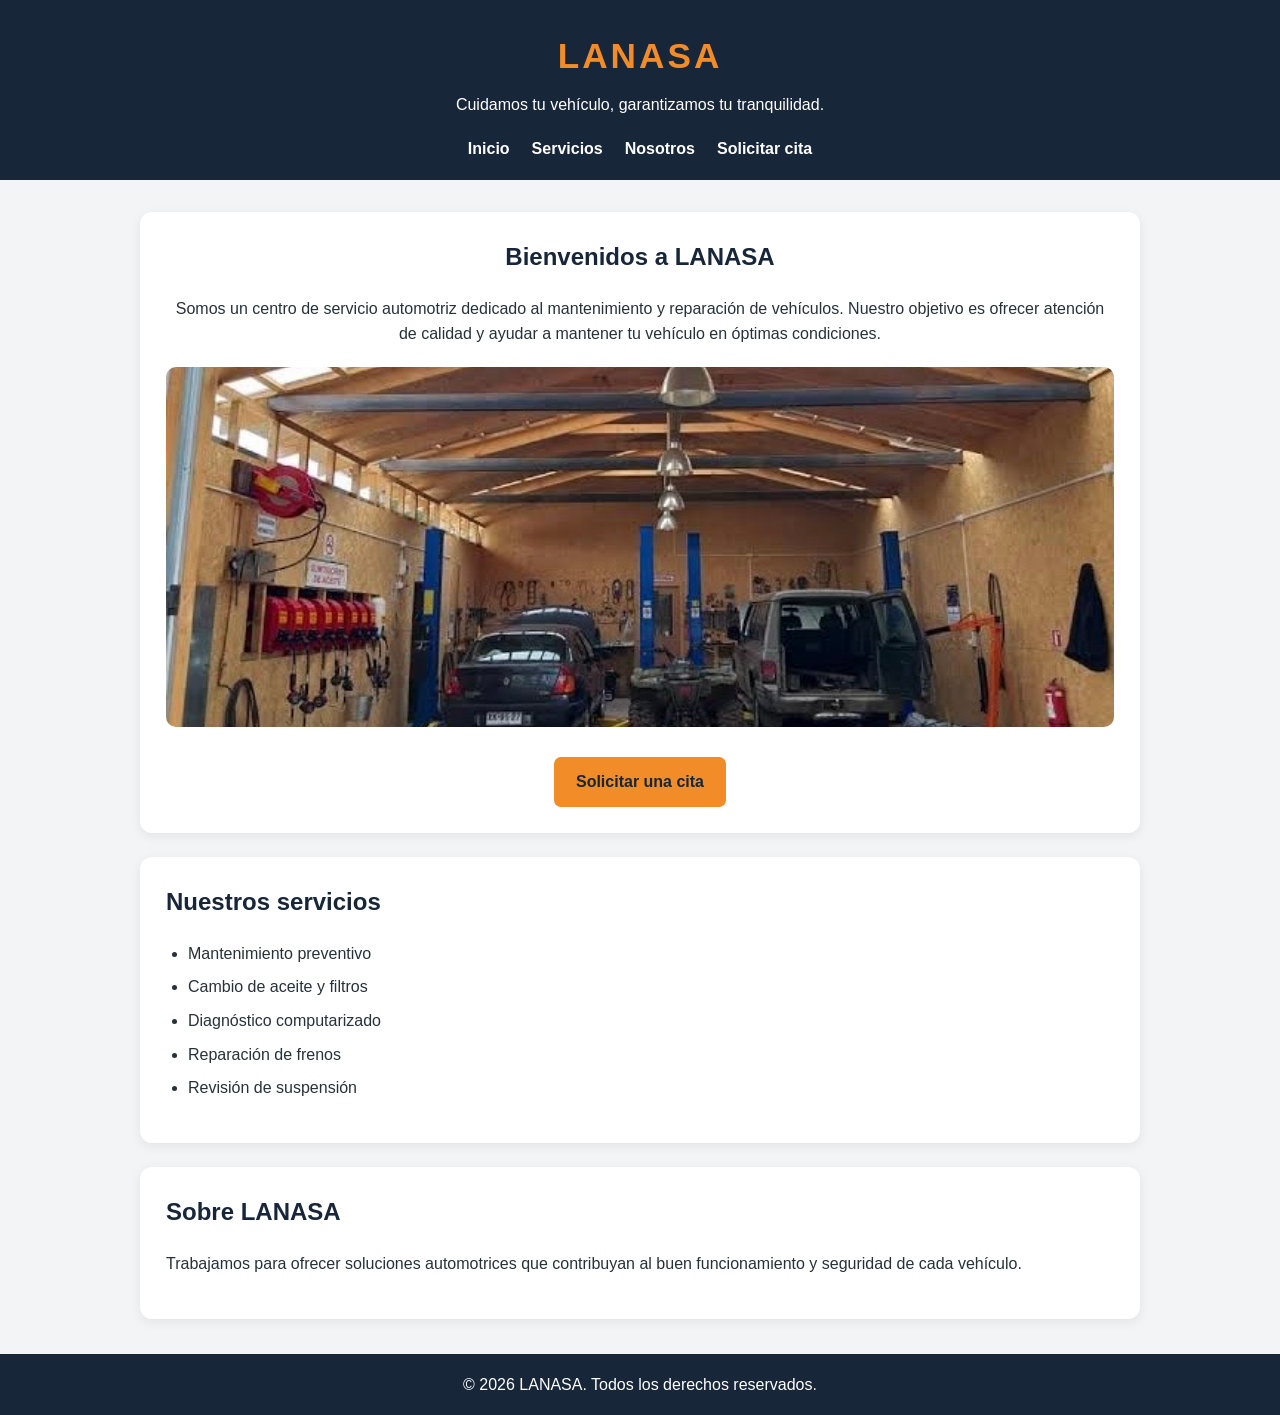
<file: index.html>
<!DOCTYPE html>
<html lang="es">
<head>
    <meta charset="UTF-8">
    <meta name="viewport" content="width=device-width, initial-scale=1.0">
    <title>LANASA | Servicio Automotriz</title>
    <link rel="stylesheet" href="estilos.css">
</head>
<body>

    <header>
        <h1>LANASA</h1>
        <p>Cuidamos tu vehículo, garantizamos tu tranquilidad.</p>

        <nav>
            <ul>
                <li><a href="index.html">Inicio</a></li>
                <li><a href="#servicios">Servicios</a></li>
                <li><a href="#nosotros">Nosotros</a></li>
                <li><a href="citas.html">Solicitar cita</a></li>
            </ul>
        </nav>
    </header>

    <main>
        <section id="inicio">
            <h2>Bienvenidos a LANASA</h2>
            <p>
                Somos un centro de servicio automotriz dedicado
                al mantenimiento y reparación de vehículos.
                Nuestro objetivo es ofrecer atención de calidad
                y ayudar a mantener tu vehículo en óptimas condiciones.
            </p>

            <img src="./img/img/img/taller.jpg"
                 alt="Área de trabajo de un taller automotriz">

            <a href="citas.html" class="boton">
                Solicitar una cita
            </a>
        </section>

        <section id="servicios">
            <h2>Nuestros servicios</h2>
            <ul>
                <li>Mantenimiento preventivo</li>
                <li>Cambio de aceite y filtros</li>
                <li>Diagnóstico computarizado</li>
                <li>Reparación de frenos</li>
                <li>Revisión de suspensión</li>
            </ul>
        </section>

        <section id="nosotros">
            <h2>Sobre LANASA</h2>
            <p>
                Trabajamos para ofrecer soluciones automotrices
                que contribuyan al buen funcionamiento y seguridad
                de cada vehículo.
            </p>
        </section>
    </main>

    <footer>
        <p>&copy; 2026 LANASA. Todos los derechos reservados.</p>
    </footer>

</body>
</html>
</file>
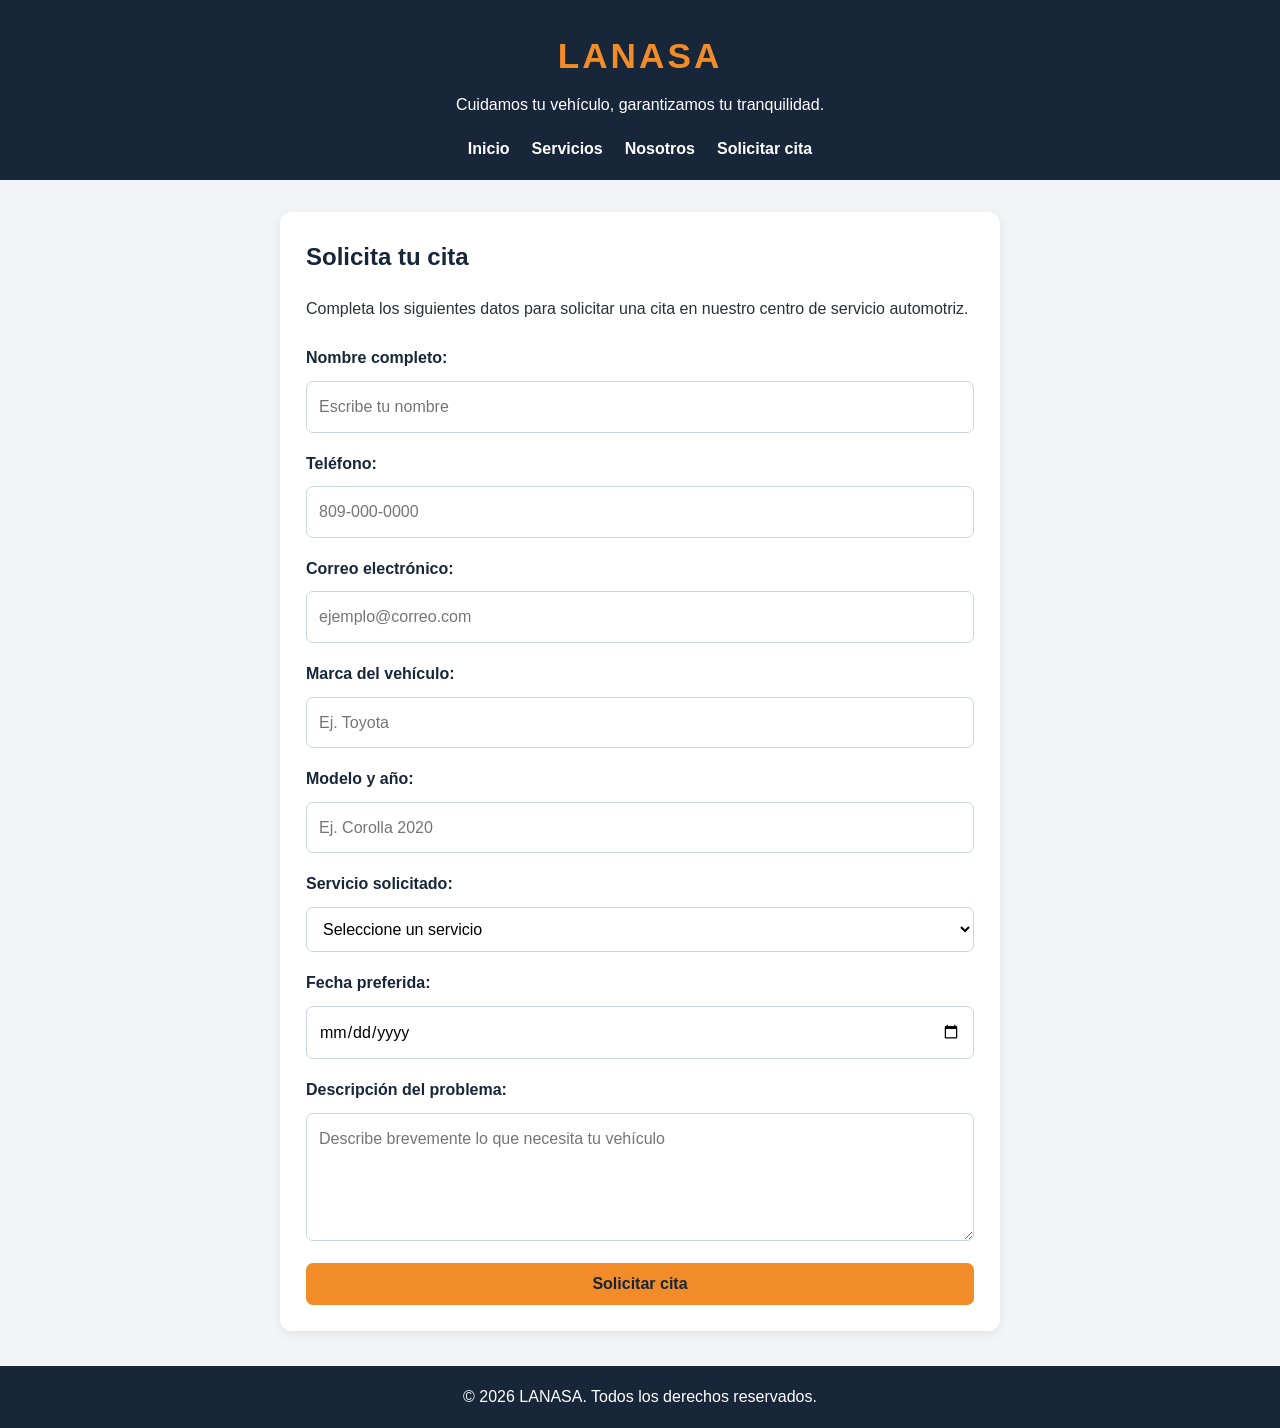
<file: citas.html>
<!DOCTYPE html>
<html lang="es">
<head>
    <meta charset="UTF-8">
    <meta name="viewport" content="width=device-width, initial-scale=1.0">
    <title>LANASA | Solicitar una cita</title>
    <link rel="stylesheet" href="estilos.css">
</head>
<body>

    <header>
        <h1>LANASA</h1>
        <p>Cuidamos tu vehículo, garantizamos tu tranquilidad.</p>

        <nav>
            <ul>
                <li><a href="index.html">Inicio</a></li>
                <li><a href="index.html#servicios">Servicios</a></li>
                <li><a href="index.html#nosotros">Nosotros</a></li>
                <li><a href="citas.html">Solicitar cita</a></li>
            </ul>
        </nav>
    </header>

    <main>
        <section id="formulario">
            <h2>Solicita tu cita</h2>
            <p>
                Completa los siguientes datos para solicitar
                una cita en nuestro centro de servicio automotriz.
            </p>

            <form>

                <label for="nombre">Nombre completo:</label>
                <input type="text" id="nombre" name="nombre"
                       placeholder="Escribe tu nombre">

                <label for="telefono">Teléfono:</label>
                <input type="tel" id="telefono" name="telefono"
                       placeholder="809-000-0000">

                <label for="correo">Correo electrónico:</label>
                <input type="email" id="correo" name="correo"
                       placeholder="ejemplo@correo.com">

                <label for="marca">Marca del vehículo:</label>
                <input type="text" id="marca" name="marca"
                       placeholder="Ej. Toyota">

                <label for="modelo">Modelo y año:</label>
                <input type="text" id="modelo" name="modelo"
                       placeholder="Ej. Corolla 2020">

                <label for="servicio">Servicio solicitado:</label>
                <select id="servicio" name="servicio">
                    <option value="">Seleccione un servicio</option>
                    <option>Mantenimiento preventivo</option>
                    <option>Cambio de aceite</option>
                    <option>Diagnóstico computarizado</option>
                    <option>Reparación de frenos</option>
                    <option>Revisión de suspensión</option>
                </select>

                <label for="fecha">Fecha preferida:</label>
                <input type="date" id="fecha" name="fecha">

                <label for="descripcion">Descripción del problema:</label>
                <textarea id="descripcion" name="descripcion"
                          rows="4"
                          placeholder="Describe brevemente lo que necesita tu vehículo"></textarea>

                <button type="button">Solicitar cita</button>

            </form>
        </section>
    </main>

    <footer>
        <p>&copy; 2026 LANASA. Todos los derechos reservados.</p>
    </footer>

</body>
</html>
</file>
<file: estilos.css>
* {
    box-sizing: border-box;
}

body {
    margin: 0;
    font-family: Arial, Helvetica, sans-serif;
    background-color: #F3F4F6;
    color: #263238;
    line-height: 1.6;
}

header {
    background-color: #172638;
    color: white;
    text-align: center;
    padding: 28px 16px 18px;
}

header h1 {
    margin: 0;
    font-size: 2.2rem;
    letter-spacing: 3px;
    color: #F28C28;
}

header p {
    margin: 8px 0 18px;
}

nav ul {
    list-style: none;
    padding: 0;
    margin: 0;
    display: flex;
    justify-content: center;
    flex-wrap: wrap;
    gap: 10px 22px;
}

nav a {
    color: white;
    text-decoration: none;
    font-weight: bold;
}

nav a:hover {
    color: #F28C28;
}

main {
    width: calc(100% - 32px);
    max-width: 1000px;
    margin: 32px auto;
}

section {
    background-color: white;
    margin-bottom: 24px;
    padding: 26px;
    border-radius: 12px;
    box-shadow: 0 3px 12px rgba(0, 0, 0, 0.07);
}

h2 {
    color: #172638;
    margin-top: 0;
}

#inicio {
    text-align: center;
}

#inicio img {
    display: block;
    width: 100%;
    max-height: 360px;
    object-fit: cover;
    border-radius: 10px;
    margin: 20px auto;
}

#servicios ul {
    padding-left: 22px;
}

#servicios li {
    margin: 8px 0;
}

#formulario {
    max-width: 720px;
    margin: 0 auto;
}

form {
    display: flex;
    flex-direction: column;
    gap: 10px;
}

label {
    font-weight: bold;
    color: #172638;
    margin-top: 8px;
}

input,
select,
textarea {
    width: 100%;
    padding: 12px;
    border: 1px solid #CBD5E1;
    border-radius: 7px;
    font: inherit;
    background-color: white;
}

textarea {
    resize: vertical;
}

.boton,
button {
    display: inline-block;
    background-color: #F28C28;
    color: #172638;
    border: 0;
    border-radius: 7px;
    padding: 12px 22px;
    text-decoration: none;
    font-weight: bold;
    font-size: 1rem;
    cursor: pointer;
}

.boton {
    margin-top: 10px;
}

button {
    margin-top: 12px;
}

.boton:hover,
button:hover {
    background-color: #DF7818;
}

footer {
    background-color: #172638;
    color: white;
    text-align: center;
    padding: 18px;
    margin-top: 35px;
}

footer p {
    margin: 0;
}

@media (max-width: 600px) {
    header {
        padding: 22px 12px;
    }

    nav ul {
        gap: 8px 14px;
    }

    main {
        width: calc(100% - 20px);
        margin: 20px auto;
    }

    section {
        padding: 20px 16px;
    }

    header h1 {
        font-size: 1.9rem;
    }
}
</file>
